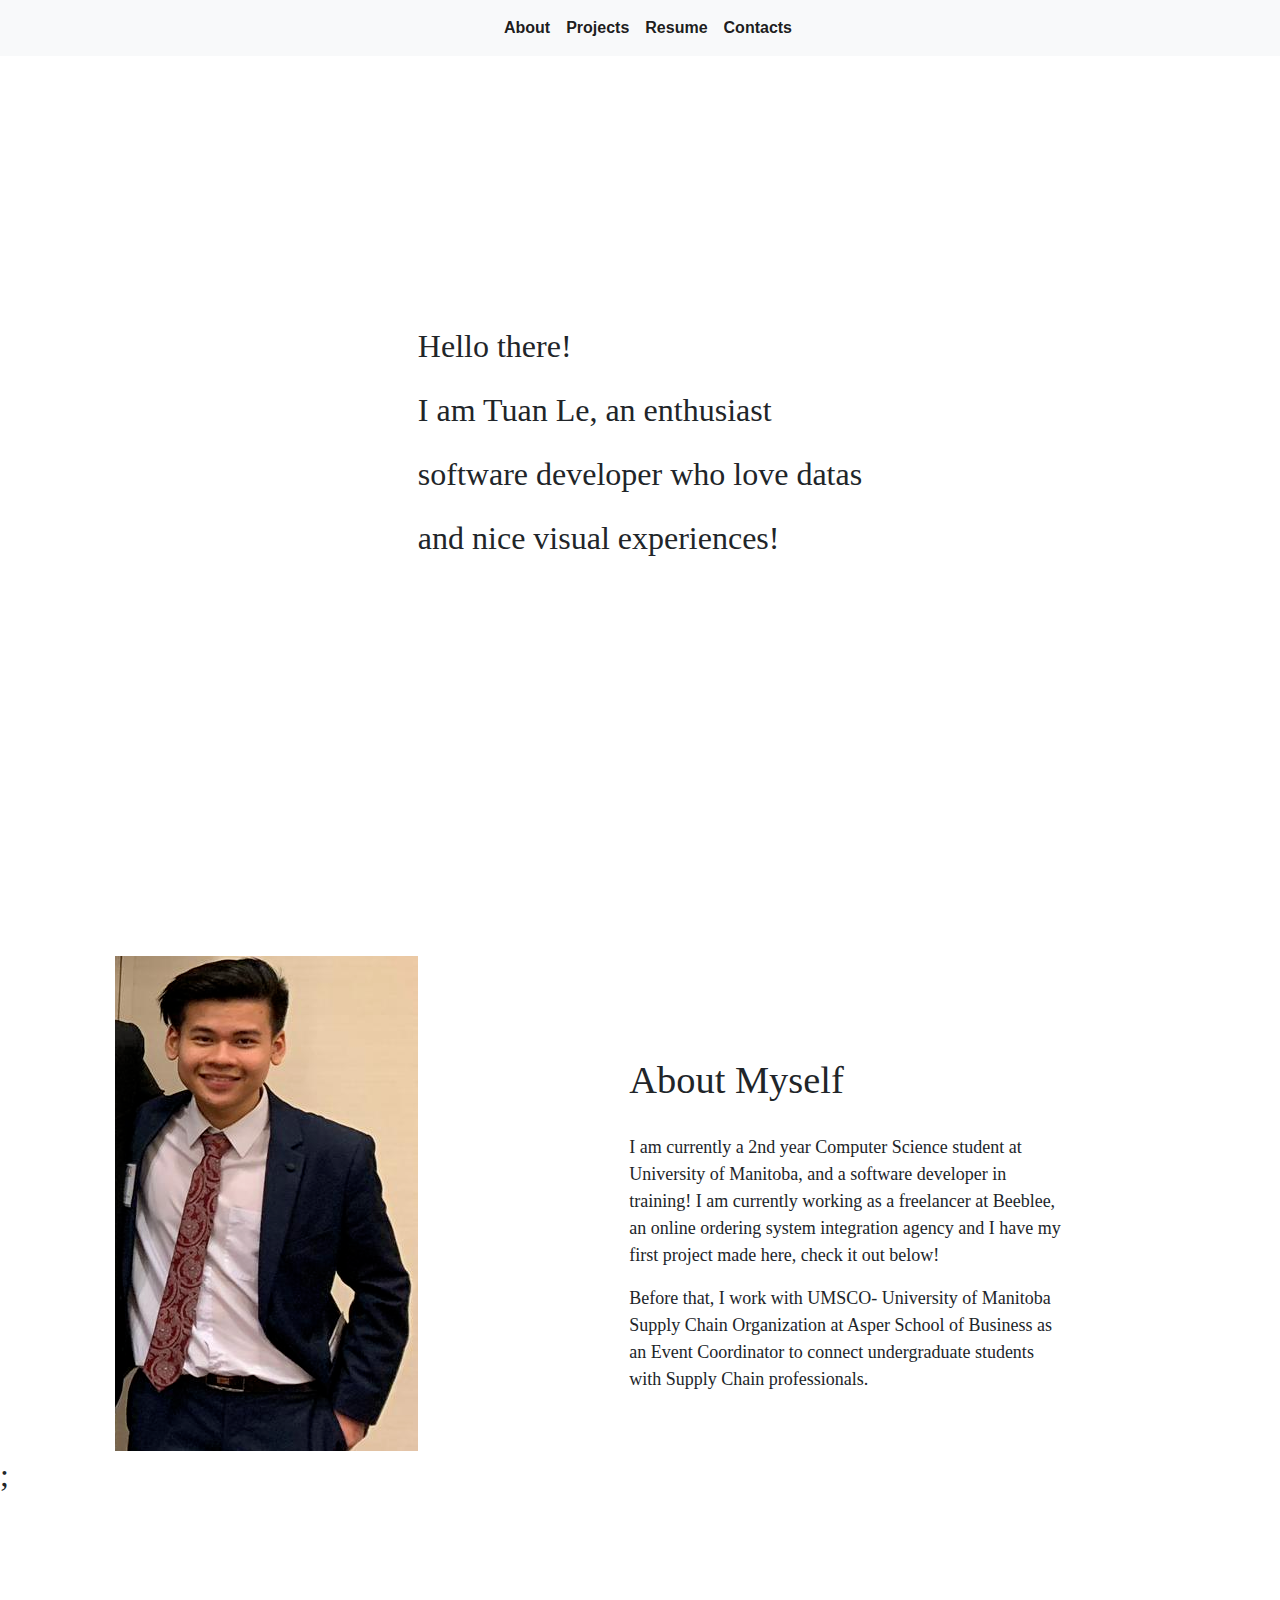
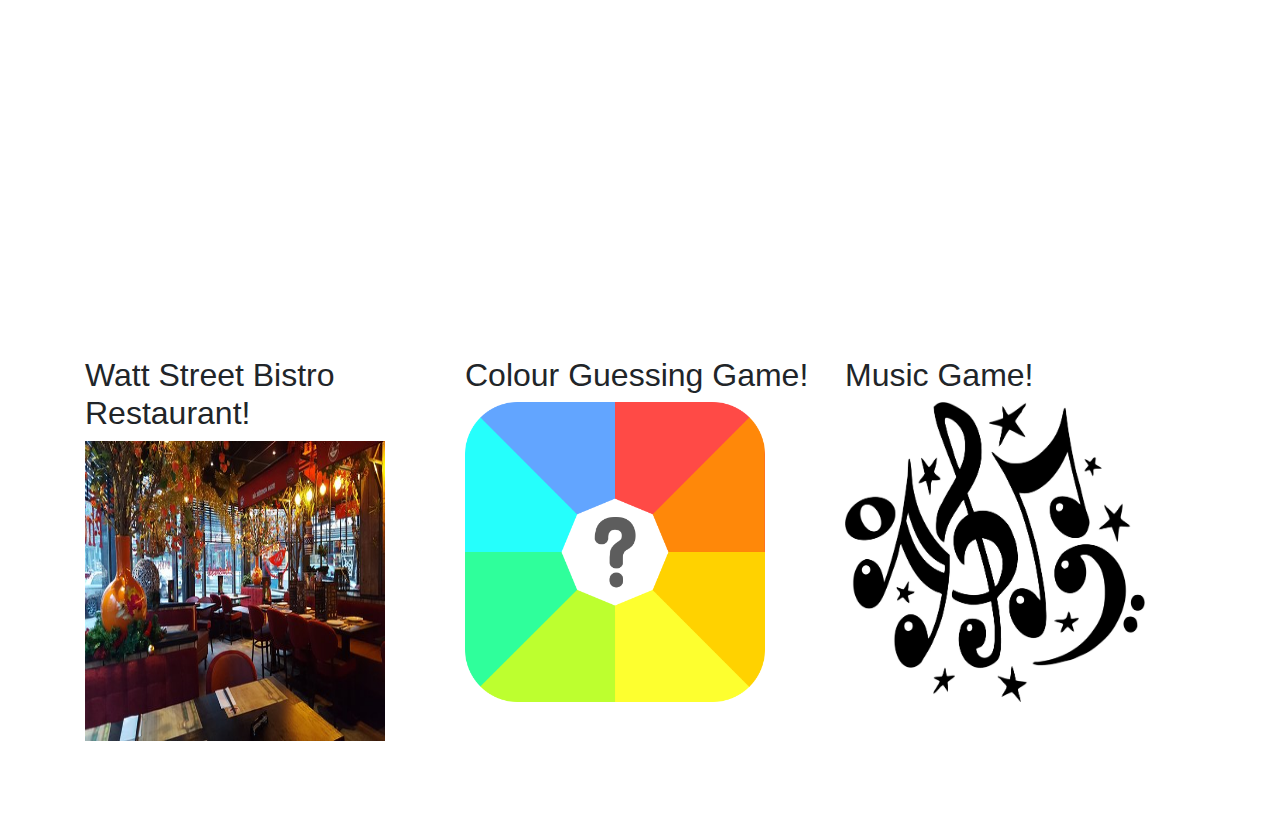
<file: index.html>
<!DOCTYPE html>
<html>
<head>
    <title> Tuan Le Dinh Resume</title>
    <link rel="shortcut icon" href="http://www.designedweb.co.uk/wp-content/uploads/2015/10/graphic-design-icon.png">
	<link rel="stylesheet" type="text/css" href="TuanLeDinhResume.css">
	<script src="https://code.jquery.com/jquery-3.4.1.slim.min.js"></script>
	<script src="https://cdn.jsdelivr.net/npm/popper.js@1.16.0/dist/umd/popper.min.js"></script>
	<script src="https://stackpath.bootstrapcdn.com/bootstrap/4.4.1/js/bootstrap.min.js"></script>
	<link rel="stylesheet" href="https://stackpath.bootstrapcdn.com/bootstrap/4.4.1/css/bootstrap.min.css" integrity="sha384-Vkoo8x4CGsO3+Hhxv8T/Q5PaXtkKtu6ug5TOeNV6gBiFeWPGFN9MuhOf23Q9Ifjh" crossorigin="anonymous">
    <meta name="viewport" content="width=device-width, initial-scale=1.0">
</head>

<!---------------------------------------------------------------------------------------------->
<body>
	<section id="nav-bar">
		<nav class="navbar navbar-expand-sm navbar-light bg-light main-nav">
			<div class="container justify-content-center">
				<ul class="nav navbar-nav flex-fill justify-content-center">
					<li class="nav-item active"><a class="nav-link" href="#header"></a></li>
					<li class="nav-item active"><a class="nav-link" href="#about"><strong>About</strong></a></li>
					<li class="nav-item active"><a class="nav-link" href="#"><strong>Projects</strong></a></li>
					<li class="nav-item active"><a class="nav-link" href="#"><strong>Resume</strong></a></li>
					<li class="nav-item active"><a class="nav-link" href="#"><strong>Contacts</strong></a></li>
				</ul>
			</div>
		</nav>
	</section>

	<section id="header">
		<div class="container" text-center>
		<div class="user-box">
		<p> Hello there! </p>
		<p>I am Tuan Le, an enthusiast </p>
		<p> software developer who love datas </p>
		<p>	and nice visual experiences!</p>
		</div>
		</div>
	</section>

<!---------------------------------------------------------------------------->	
	<section class="About">
		<div class="about-container" id="about">
			<div class="row no-gutters">
				<div id = "Pic" class="col-sm-5">
					<img src="img/ResumePics.bmp">;
				</div>
				<div class="col-sm-5 wrap-about py-5 ftco-animate">
				<div class="heading-section mt-5 mb-4">
					<div class="pl-lg-5 ml-md-5">
					<span class="subheading"> <p>About Myself</p></span>
					</div>
				</div>
				<div class="pl-lg-5 ml-md-5" id="ab">
					<p>
					I am currently a 2nd year Computer Science student at University of Manitoba, and a software developer in training! I am currently working as a freelancer at Beeblee, an online ordering system integration agency and I have my first project made here, check it out below!
					</p>
					<p>
					Before that, I work with UMSCO- University of Manitoba Supply Chain Organization at Asper School of Business as an Event Coordinator to connect undergraduate students with Supply Chain professionals.
					</p>
					</div>
				</div>
				</div>
			</div>
		</div>
	</section>

<!---------------------------------------------------------------------------->	
	<section class="Projects">
		<footer class="ftco-footer ftco-bg-dark ftco-section">
			<div class="container">
			<div class="row mb-5">

				<div class="col-md-6 col-lg-4">
					<div class="ftco-footer-widget mb-4">
					<h2 class="ftco-heading-2">Watt Street Bistro Restaurant!</h2>
					<div class="thumb d-sm-flex">
						<a
						href="https://wattstreetbistro.com/" target="_blank"
						class="thumb-menu img"
						>
						<img src="img/pho.jpg" width="300" height="300">
						</a>
					</div>
					</div>
				</div>

				<div class="col-md-6 col-lg-4">
				<div class="ftco-footer-widget mb-4">
					<h2 class="ftco-heading-2">Colour Guessing Game!</h2>
					<div class="thumb d-sm-flex">
					<a
						href="https://drive.google.com/file/d/1xid7D-Vrwq1VItmRySADSFDBXWIBzGz1/view?usp=sharing" target="_blank"
						class="thumb-menu img"
					>
					<img src="img/color.png" width="300" height="300">
					</a>
					</div>
				</div>
				</div>
	
				<div class="col-md-6 col-lg-4">
				<div class="ftco-footer-widget mb-4">
					<h2 class="ftco-heading-2">Music Game!</h2>
					<div class="thumb d-sm-flex">
					<a
						href="https://drive.google.com/file/d/1fNUvo_YPwXJ7GglkK0K-CznAUozMLcj1/view?usp=sharing" target="_blank"
						class="thumb-menu img"
					>
					<img src="img/music.jpg" width="300" height="300">
					</a>
					</div>
				</div>
				</div>
			</div>
			</div>
		</footer>
	</section>

</body>
</html>
</file>
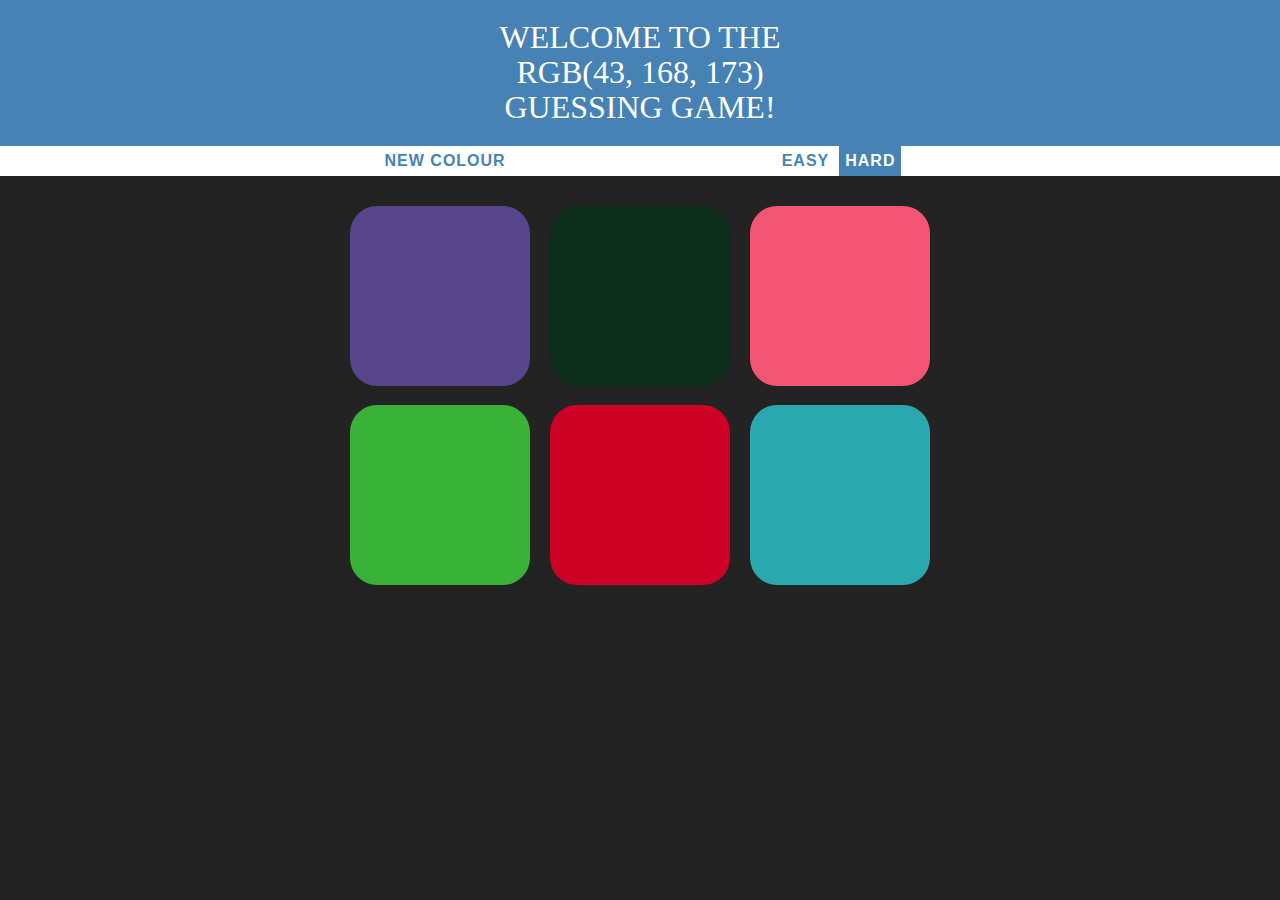
<file: Colour Game/ColourGame.html>
<!DOCTYPE html>
<html>
<head>
	<title> Tuan Le Design </title>
	<link rel="stylesheet" type="text/css" href="ColourGame.css">
</head>
<body>
	<h1> WELCOME TO THE
	<br>
	<span id="Display">COLOUR</span> 
	<br>GUESSING GAME! 
	</h1>

	<div id = "stripe">
		<button id="reset">New Colour</button>
		<span id="Message"></span>
		<button class="mode">Easy</button>
		<button class="mode selected">Hard</button>
	</div>

	<div id="container">
		<div class = "square"> </div>
		<div class = "square"> </div>
		<div class = "square"> </div>
		<div class = "square"> </div>
		<div class = "square"> </div>
		<div class = "square"> </div>
	</div>

	<script type="text/javascript" src="ColourGame.js"></script>
</body>
</html>
</file>
<file: TuanLeDinhResume.css>
body {
	margin: 0;
	padding: 0;
}

#header {
	height: 100vh;
	background:linear-gradient();
	background-position: center;
	background-size: cover;
	background-attachment: fixed;
}

.user-box {
	top:50%;
	left:50%;
	position:absolute;
	transform: translate(-50%,-50%);
	font-family: "Roboto", "Mono";
	font-weight: 100;
	font-size: xx-large;
}

.user-box-img {
	height: 10px;
    width: 1px;
	position:absolute;
	transform: translate(-50%,-50%);
}	

#Pic
{
  height: 1000px;
  width: 1000px;
}
#Pic img
{
  max-width: 100%;
  max-height: 100%;
  margin: auto;
  display: block;
}

#ab {
	font-size: large;
}

html {
	scroll-behavior: smooth;
  }

.subheading {
	font-size: larger;
	position: relative;
}

#about {
	font-family: "Roboto", "Mono";
	font-weight: 100;
	font-size: xx-large;
}

#projects {
	width: 820px;
	overflow:hidden;
}

#projects li {
	float:left;
	margin-right:25px;
	text-align: center;
	border-bottom: 1px solid;
	height:105px;
	margin-bottom: 30px;
	widows: 180px;
}

#projects li:hover {
	border-bottom: 1px solid;
	height:185px;
}

#projects li img {
	height:120px;
	width:185px;
}

img {
	max-width: 1000%;
	max-height: 1000%;
	}
	
	.auto-resize-portrait {
	height: 100px;
	width: 50px;
	}
	
	.auto-resize-landscape {
	height: 100px;
	width: 80px;
	}
	
	.auto-resize-square {
	height: 75px;
	width: 75px;
	}
	
	.auto-resize-big{
	width:150px;
	height:150px;
	}










ul {
    list-style-type: none;
    margin: 0;
    padding: 0;
    width: 60px;
  }

.square {
	width: 30%;
	background: purple;
	padding-bottom: 30%;
	float: left;
	margin: 1.66%;
	border-radius: 15%;
	transition: background 0.6s;
	-webkit-transition: background 0.6s;
	-moz-transition: background 0.6s;
}

#container {
	margin: 20px auto;
	max-width: 600px;
}

h1 {
	text-align: center;
	line-height: 1.1;
	font-weight: normal;
	color: black;
	background: white;
	margin: 0;
	padding: 17px 0;
	font-family: "Roboto", "Mono";
}

#colorDisplay {
	font-size: 200%;
}

#Message {
	display: inline-block;
	width: 20%;
	font-size: inherit;
	color: steelblue;
}

#stripe {
	background: white;
	height: 30px;
	text-align: center;
	color: black;
}

.selected {
	color: white;
	background: steelblue;
}

button {
	border: none;
	background: none;
	text-transform: uppercase;
	height: 100%;
	font-weight: 700;
	color: steelblue;
	letter-spacing: 1px;
	font-size: inherit;
	transition: all 0.3s;
	-webkit-transition: all 0.3s;
	-moz-transition: all 0.3s;
	outline: none;
}

button:hover {
	color: white;
	background: steelblue;
}
</file>
<file: Colour Game/ColourGame.css>
body {
	background-color: #232323;
	margin: 0;
	font-family: "Montserrat", "Avenir";
}

.square {
	width: 30%;
	background: purple;
	padding-bottom: 30%;
	float: left;
	margin: 1.66%;
	border-radius: 15%;
	transition: background 0.6s;
	-webkit-transition: background 0.6s;
	-moz-transition: background 0.6s;
}

#container {
	margin: 20px auto;
	max-width: 600px;
}

h1 {
	text-align: center;
	line-height: 1.1;
	font-weight: normal;
	color: white;
	background: steelblue;
	margin: 0;
	text-transform: uppercase;
	padding: 20px 0;
}

#colorDisplay {
	font-size: 200%;
}

#Message {
	display: inline-block;
	width: 20%;
	font-size: inherit;
	color: steelblue;
}

#stripe {
	background: white;
	height: 30px;
	text-align: center;
	color: black;
}

.selected {
	color: white;
	background: steelblue;
}

button {
	border: none;
	background: none;
	text-transform: uppercase;
	height: 100%;
	font-weight: 700;
	color: steelblue;
	letter-spacing: 1px;
	font-size: inherit;
	transition: all 0.3s;
	-webkit-transition: all 0.3s;
	-moz-transition: all 0.3s;
	outline: none;
}

button:hover {
	color: white;
	background: steelblue;
}
</file>
